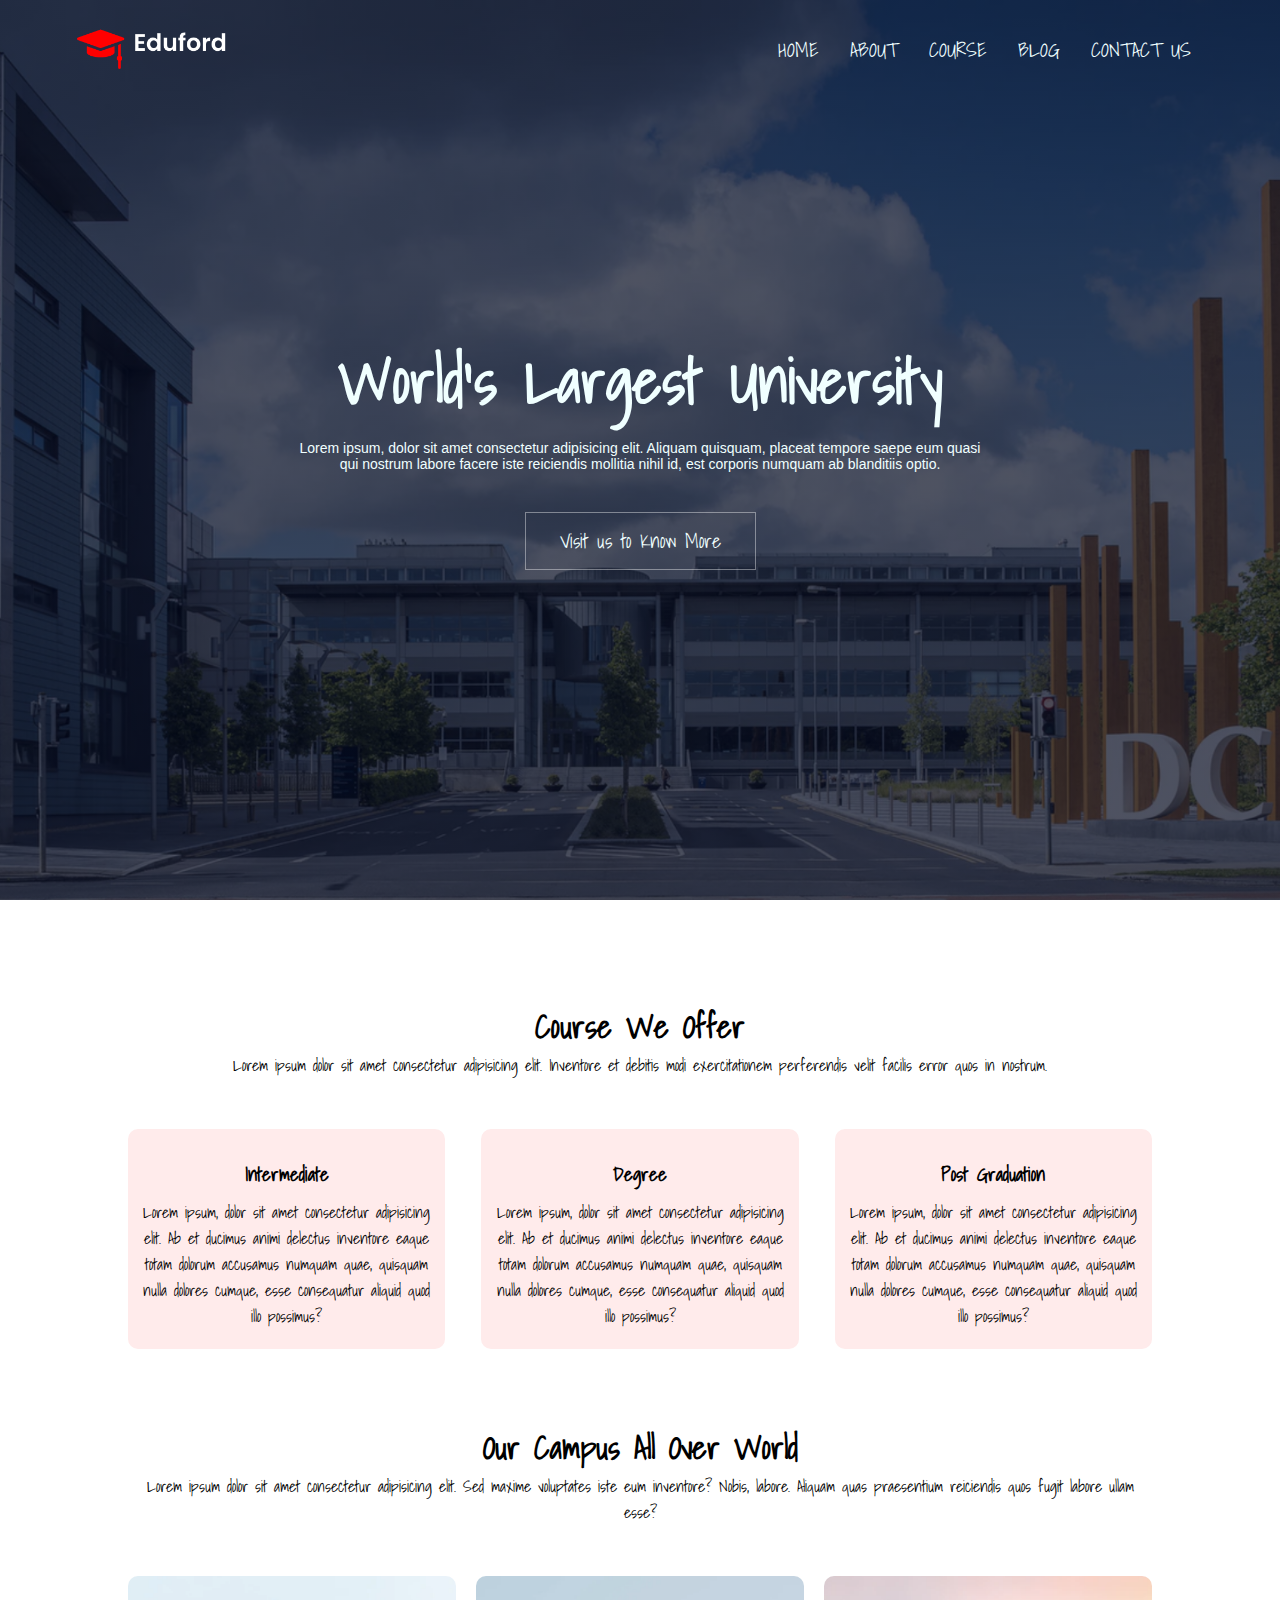
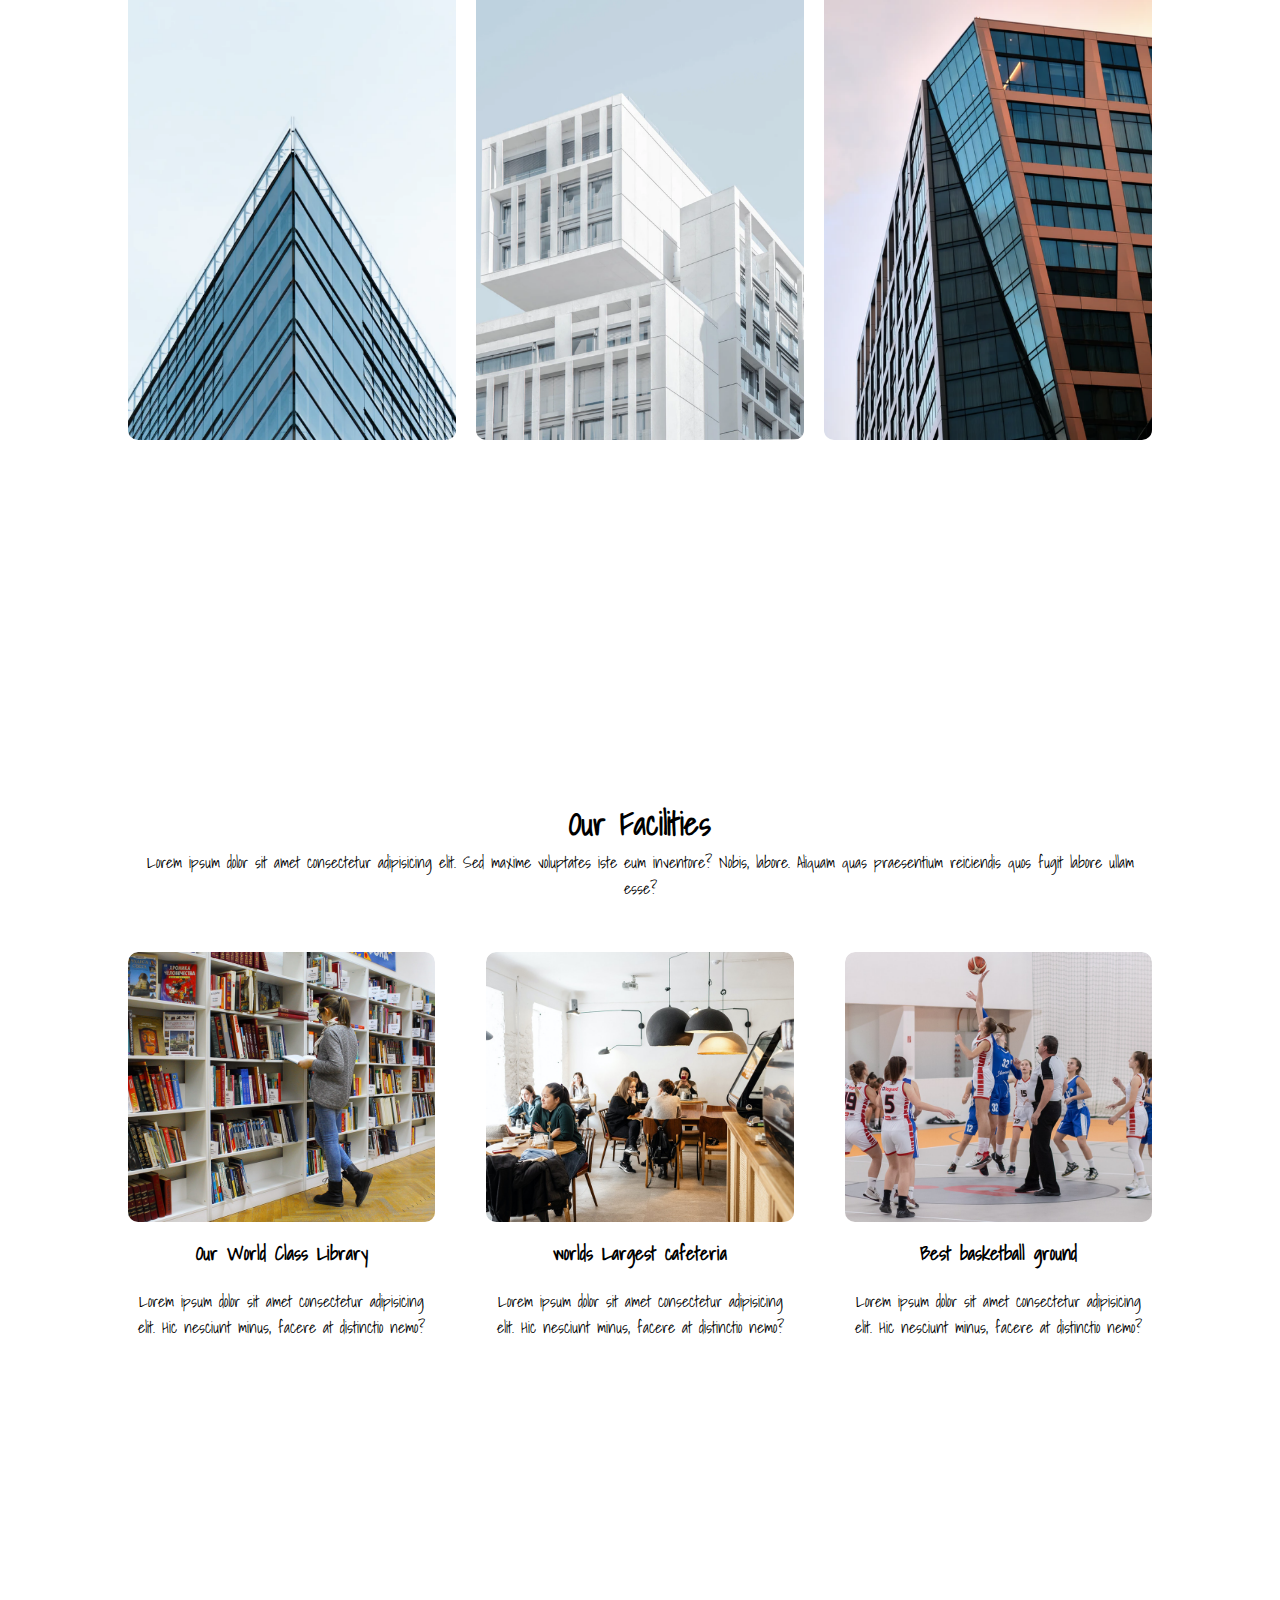
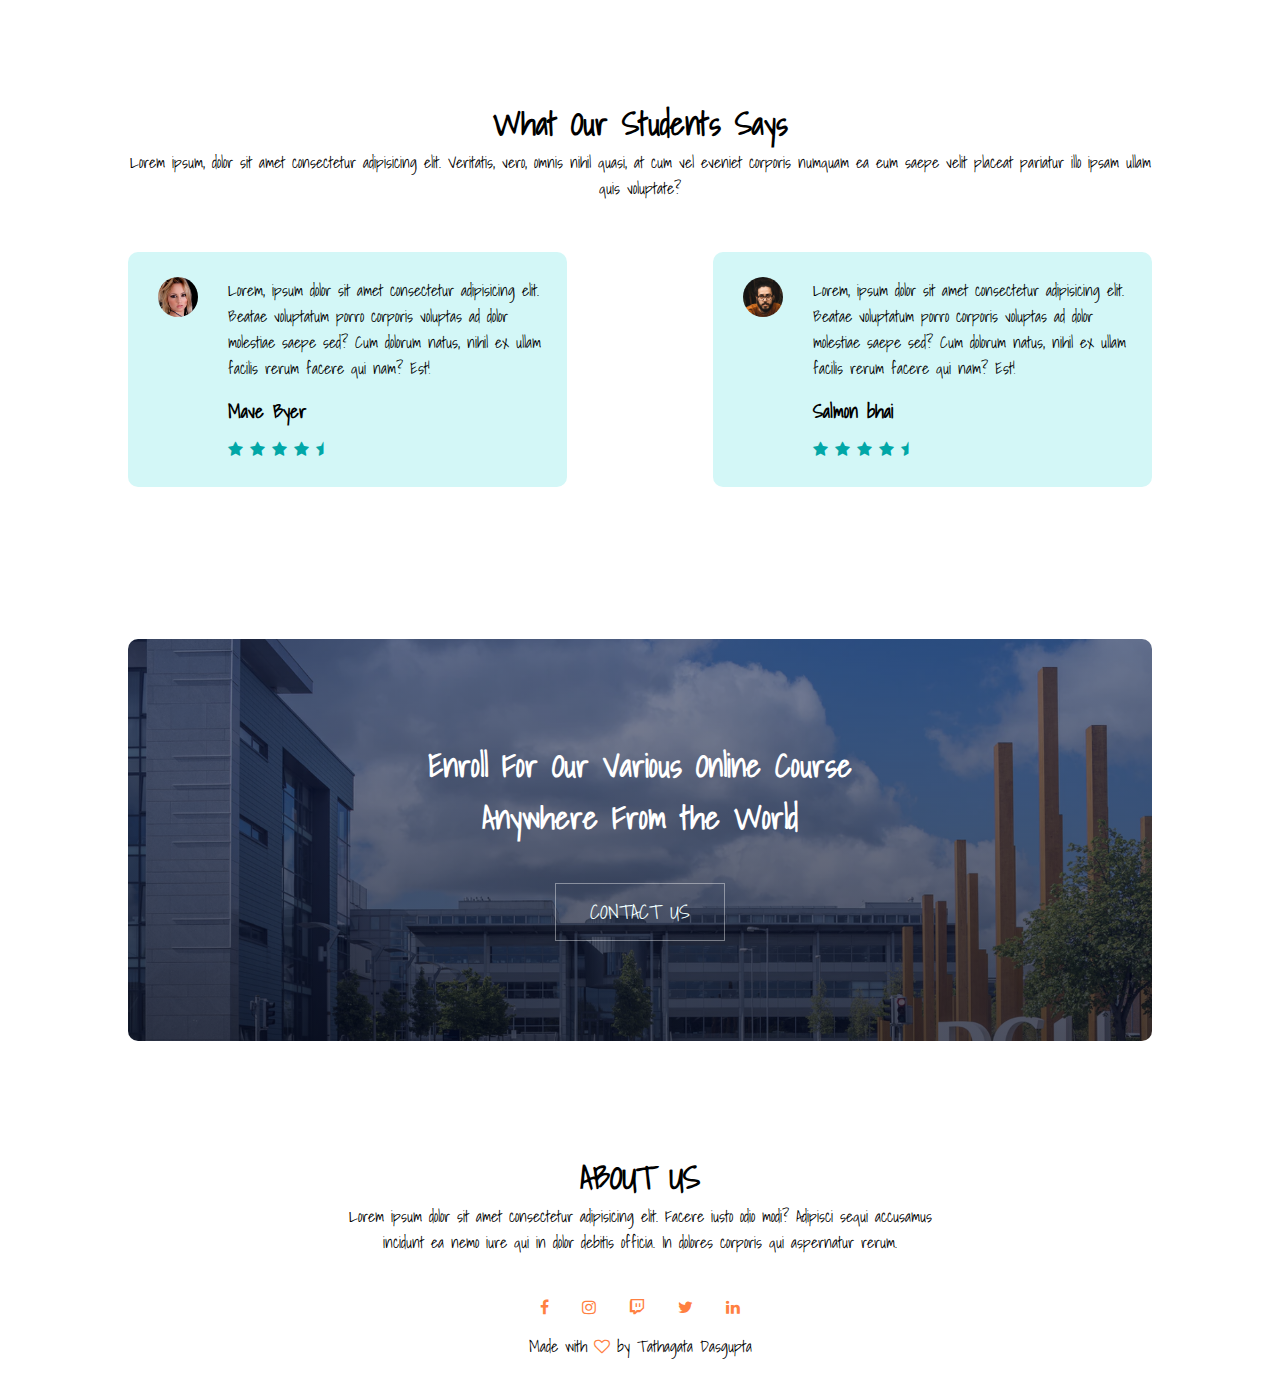
<file: Index.html>
<!DOCTYPE html>
<html lang="en">
<head>
    <meta charset="UTF-8">
    <meta http-equiv="X-UA-Compatible" content="IE=edge">
    <meta name="viewport" content="width=device-width, initial-scale=1.0">
    <title>University Website Design</title>
    <link rel="stylesheet" href="style.css">
    <link rel="preconnect" href="https://fonts.googleapis.com">
<link rel="preconnect" href="https://fonts.gstatic.com" crossorigin>
<link href="https://fonts.googleapis.com/css2?family=Shadows+Into+Light&display=swap" rel="stylesheet">

<link rel="stylesheet" href="https://stackpath.bootstrapcdn.com/font-awesome/4.7.0/css/font-awesome.min.css">
</head>
<body>
    <section class="header">
        <nav>
            <a href="Index.html"><img src="eduford_img/logo.png" alt="Home page"></a>
            <div class="nav-link" id="navLink">
                <i class="fa fa-times" onclick="hideMenu()"></i>
                <ul>
                    <li><a href="Index.html">HOME</a></li>
                    <li><a href="About.html">ABOUT</a></li>
                    <li><a href="Course.html">COURSE</a></li>
                    <li><a href="Blog.html">BLOG</a></li>
                    <li><a href="ContactUs.html">CONTACT US</a></li>
                </ul>
            </div>
            <i class="fa fa-bars" onclick="showMenu()" ></i>
        </nav>
        <div class="text-box">
            <h1>World's Largest University</h1>
            <p>Lorem ipsum, dolor sit amet consectetur adipisicing elit. Aliquam quisquam, placeat tempore saepe eum quasi<br> qui  nostrum labore facere iste reiciendis mollitia nihil id, est corporis numquam ab blanditiis optio.</p>
            <a href="" class="hero">Visit us to Know More </a>
        </div>
    </section>
<!---------------course--------------------------->

<section class="course">
    <h1>Course We Offer</h1>
    <p>Lorem ipsum dolor sit amet consectetur adipisicing elit. Inventore et debitis modi exercitationem perferendis velit facilis error quos in nostrum.</p>

    <div class="row">
        <div class="course-col">
            <h3>Intermediate</h3>
            <p>Lorem ipsum, dolor sit amet consectetur adipisicing elit. Ab et ducimus animi delectus inventore eaque totam dolorum accusamus numquam quae, quisquam nulla dolores cumque, esse consequatur aliquid quod illo possimus?</p>
        </div>
        <div class="course-col">
            <h3>Degree</h3>
            <p>Lorem ipsum, dolor sit amet consectetur adipisicing elit. Ab et ducimus animi delectus inventore eaque totam dolorum accusamus numquam quae, quisquam nulla dolores cumque, esse consequatur aliquid quod illo possimus?</p>
        </div>
        <div class="course-col">
            <h3>Post Graduation</h3>
            <p>Lorem ipsum, dolor sit amet consectetur adipisicing elit. Ab et ducimus animi delectus inventore eaque totam dolorum accusamus numquam quae, quisquam nulla dolores cumque, esse consequatur aliquid quod illo possimus?</p>
        </div>
    </div>
</section>

<!----------------campus---------------->
<section class="campus">
    <h1>Our Campus All Over World</h1>
    <p>Lorem ipsum dolor sit amet consectetur adipisicing elit. Sed maxime voluptates iste eum inventore? Nobis, labore. Aliquam quas praesentium reiciendis quos fugit labore ullam esse?</p>
    <div class="row">
        <div class="campus-col">
            <img src="eduford_img/london.png" alt="london cmpus">
            <div class="layer">
                <h3>LONDON</h3>
            </div>
        </div>
        <div class="campus-col">
            <img src="eduford_img/washington.png" alt="london cmpus">
            <div class="layer">
                <h3>Washington</h3>
            </div>
        </div>
        <div class="campus-col">
            <img src="eduford_img/newyork.png" alt="london cmpus">
            <div class="layer">
                <h3>New York</h3>
            </div>
        </div>
    </div>
</section>

<!---------------facility--------------->

<section class="facility">
    <h1>Our Facilities</h1>
    <p>Lorem ipsum dolor sit amet consectetur adipisicing elit. Sed maxime voluptates iste eum inventore? Nobis, labore. Aliquam quas praesentium reiciendis quos fugit labore ullam esse?</p>
    <div class="row">
        <div class= "facilities-col">
            
            <img src="eduford_img/library.png" alt="london cmpus">
            <h3> Our World Class Library</h3>
            <p>Lorem ipsum dolor sit amet consectetur adipisicing elit. Hic nesciunt minus, facere at distinctio nemo?</p>
            
           
        </div>
        <div class="facilities-col">
            <img src="eduford_img/cafeteria.png" alt="london cmpus">
            
            
            <h3> worlds Largest cafeteria</h3>
            <p>Lorem ipsum dolor sit amet consectetur adipisicing elit. Hic nesciunt minus, facere at distinctio nemo?</p>
            
        </div>
        <div class="facilities-col">
            <img src="eduford_img/basketball.png" alt="london cmpus">
            
            <h3> Best basketball ground</h3>
            <p>Lorem ipsum dolor sit amet consectetur adipisicing elit. Hic nesciunt minus, facere at distinctio nemo?</p>
           
        </div>
    </div>

</section>

<!-----------------testimonial------------------>

<section class="testimonial">
<h1>What Our Students Says</h1>
<p>Lorem ipsum, dolor sit amet consectetur adipisicing elit. Veritatis, vero, omnis nihil quasi, at cum vel eveniet corporis numquam ea eum saepe velit placeat pariatur illo ipsam ullam quis voluptate?</p>
<div class="row">
    <div class="testimonial-col">
        <img src="eduford_img/user1.jpg" alt="">
        <div>
            <p>Lorem, ipsum dolor sit amet consectetur adipisicing elit. Beatae voluptatum porro corporis voluptas ad dolor molestiae saepe sed? Cum dolorum natus, nihil ex ullam facilis rerum facere qui nam? Est!</p>
            <h3>Mave Byer</h3>
            <i class="fa fa-star" ></i>
            <i class="fa fa-star" ></i>
            <i class="fa fa-star" ></i>
            <i class="fa fa-star" ></i>
            <i class="fa fa-star-half" aria-hidden="true"></i>

        </div>
    </div>
    <div class="testimonial-col">
        <img src="eduford_img/user2.jpg" alt="">
        <div>
            <p>Lorem, ipsum dolor sit amet consectetur adipisicing elit. Beatae voluptatum porro corporis voluptas ad dolor molestiae saepe sed? Cum dolorum natus, nihil ex ullam facilis rerum facere qui nam? Est!</p>
            <h3>Salmon bhai</h3>
            <i class="fa fa-star" ></i>
            <i class="fa fa-star" ></i>
            <i class="fa fa-star" ></i>
            <i class="fa fa-star" ></i>
            <i class="fa fa-star-half" ></i>
        </div>
    </div>
</div>

</section>

<!---------------call to action--------->
<section class="cta">
    <h1>Enroll For Our Various Online Course <br>
        Anywhere From the World</h1>
        <a href="" class="hero">CONTACT US </a>
</section>


<!--------------footer-------->
<section class="footer">
    <h1>ABOUT US</h1>
    <p>Lorem ipsum dolor sit amet consectetur adipisicing elit. Facere iusto odio modi? Adipisci sequi accusamus <br> incidunt ea nemo iure qui in dolor debitis officia. In dolores corporis qui aspernatur rerum.</p>
    <br>
   <div class="icon">
    <i class="fa fa-facebook" ></i>
    <i class="fa fa-instagram" ></i>
    <i class="fa fa-twitch" ></i>
    <i class="fa fa-twitter" ></i>
    <i class="fa fa-linkedin" ></i>
   </div> 
   
   <p>Made with <i class="fa fa-heart-o" ></i> by Tathagata Dasgupta
    <br>
   </p>
<br>
      
</section>












<!----------JavaScript for toggle menu----------->
    <script>
        var navLink = document.getElementById("navLink");
        function showMenu(){
            navLink.style.right="0px"
        }
        function hideMenu(){
            navLink.style.right="-200px"
        }
       
    </script>

</body>
</html>
</file>
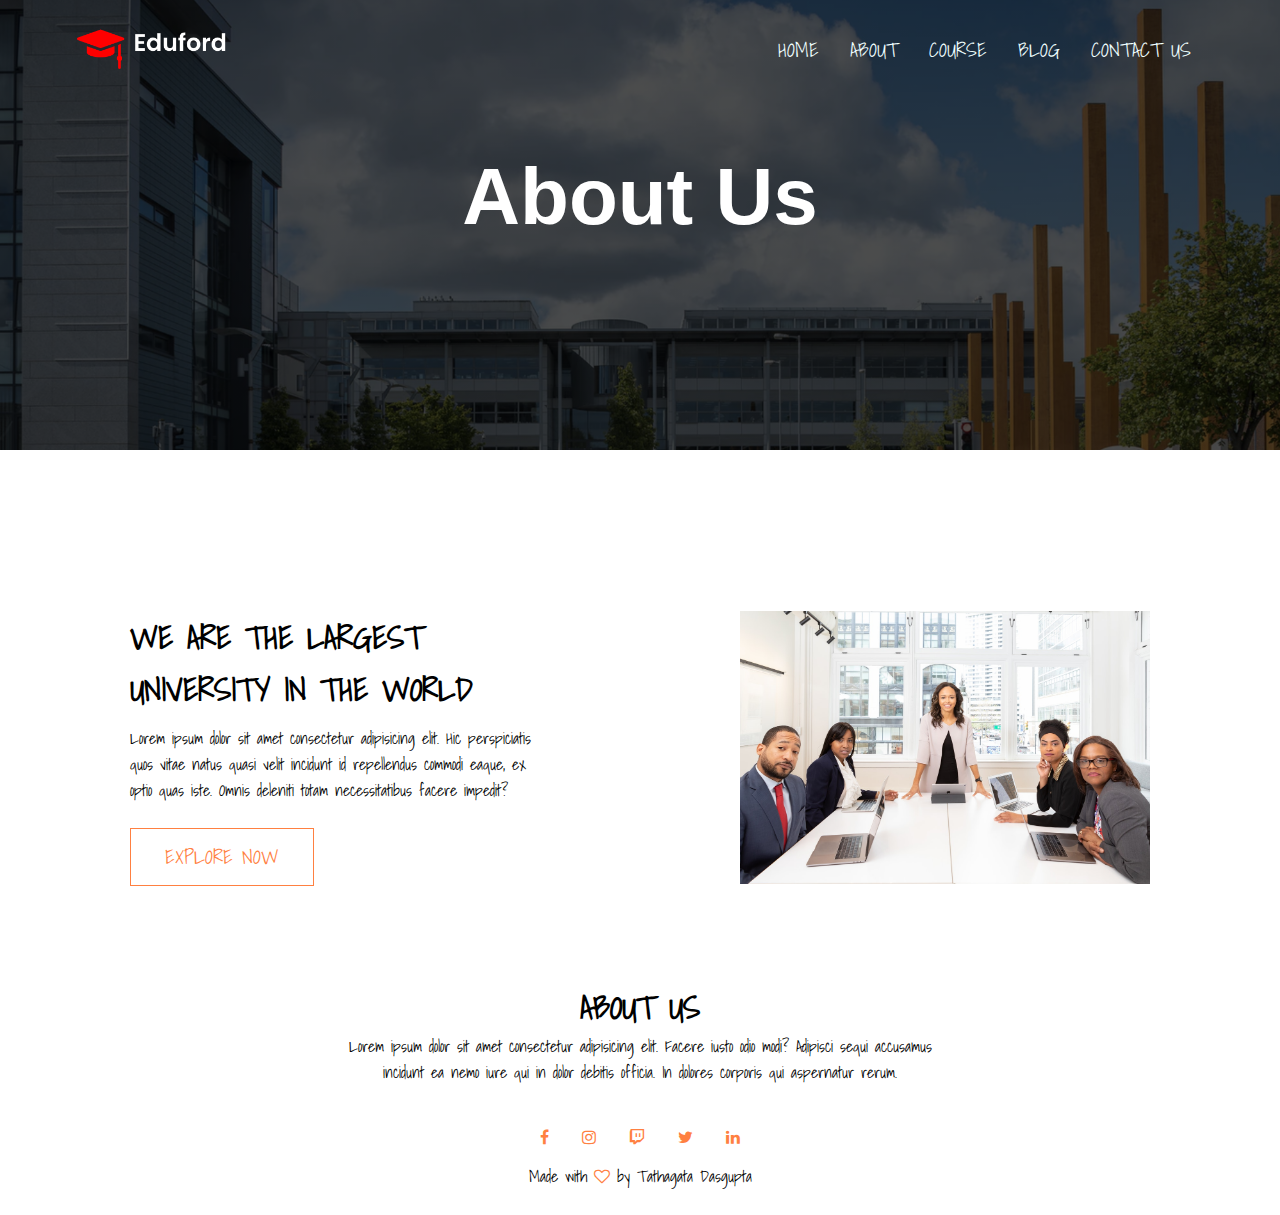
<file: About.html>
<!DOCTYPE html>
<html lang="en">
<head>
    <meta charset="UTF-8">
    <meta http-equiv="X-UA-Compatible" content="IE=edge">
    <meta name="viewport" content="width=device-width, initial-scale=1.0">
    <title>University Website Design</title>
    <link rel="stylesheet" href="style.css">
    <link rel="preconnect" href="https://fonts.googleapis.com">
<link rel="preconnect" href="https://fonts.gstatic.com" crossorigin>
<link href="https://fonts.googleapis.com/css2?family=Shadows+Into+Light&display=swap" rel="stylesheet">

<link rel="stylesheet" href="https://stackpath.bootstrapcdn.com/font-awesome/4.7.0/css/font-awesome.min.css">
</head>
<body>
    <section class="sub-header">
        <nav>
            <a href="Index.html"><img src="eduford_img/logo.png" alt="Home page"></a>
            <div class="nav-link" id="navLink">
                <i class="fa fa-times" onclick="hideMenu()"></i>
                <ul>
                    <li><a href="Index.html">HOME</a></li>
                    <li><a href="About.html">ABOUT</a></li>
                    <li><a href="Course.html">COURSE</a></li>
                    <li><a href="Blog.html">BLOG</a></li>
                    <li><a href="ContactUs.html">CONTACT US</a></li>
                </ul>
            </div>
            <i class="fa fa-bars" onclick="showMenu()" ></i>
        </nav>
       <h1>About Us</h1>
    </section>

<!--------------about us content-------->


<section class="about-us">

    <div class="row">
        <div class="about-col">
            <h1>WE ARE THE LARGEST UNIVERSITY IN THE WORLD</h1>
            <p>Lorem ipsum dolor sit amet consectetur adipisicing elit. Hic perspiciatis quos vitae natus quasi velit incidunt id repellendus commodi eaque, ex optio quas iste. Omnis deleniti totam necessitatibus facere impedit?</p>
            <a href="" class="hero red-btn">EXPLORE NOW</a>
        </div>
        <div class="about-col">
            <img src="eduford_img/about.jpg" alt="">

        </div>
        
    </div>
</section>




<!--------------footer-------->

<section class="footer">
    <h1>ABOUT US</h1>
    <p>Lorem ipsum dolor sit amet consectetur adipisicing elit. Facere iusto odio modi? Adipisci sequi accusamus <br> incidunt ea nemo iure qui in dolor debitis officia. In dolores corporis qui aspernatur rerum.</p>
    <br>
   <div class="icon">
    <i class="fa fa-facebook" ></i>
    <i class="fa fa-instagram" ></i>
    <i class="fa fa-twitch" ></i>
    <i class="fa fa-twitter" ></i>
    <i class="fa fa-linkedin" ></i>
   </div> 
   
   <p>Made with <i class="fa fa-heart-o" ></i> by Tathagata Dasgupta
    <br>
   </p>
<br>
      
</section>












<!----------JavaScript for toggle menu----------->
    <script>
        var navLink = document.getElementById("navLink");
        function showMenu(){
            navLink.style.right="0px"
        }
        function hideMenu(){
            navLink.style.right="-200px"
        }
       
    </script>

</body>
</html>
</file>
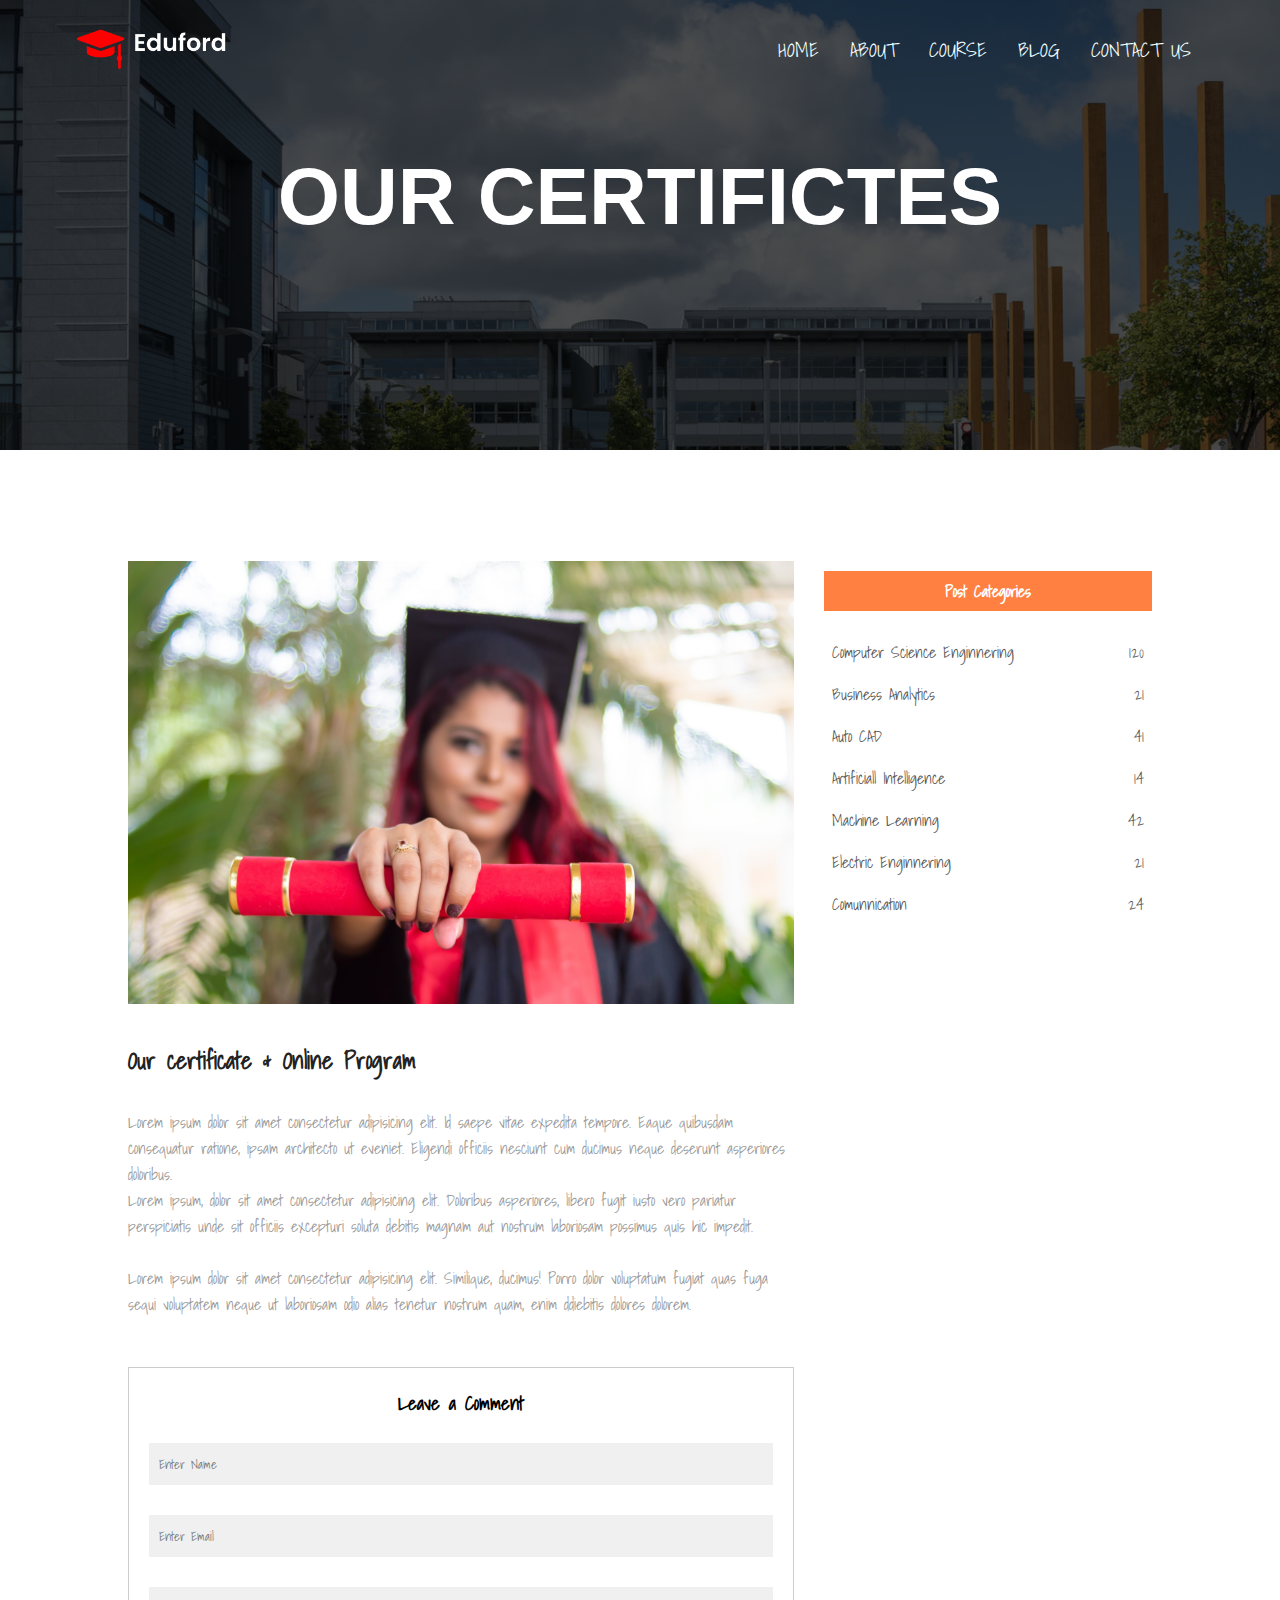
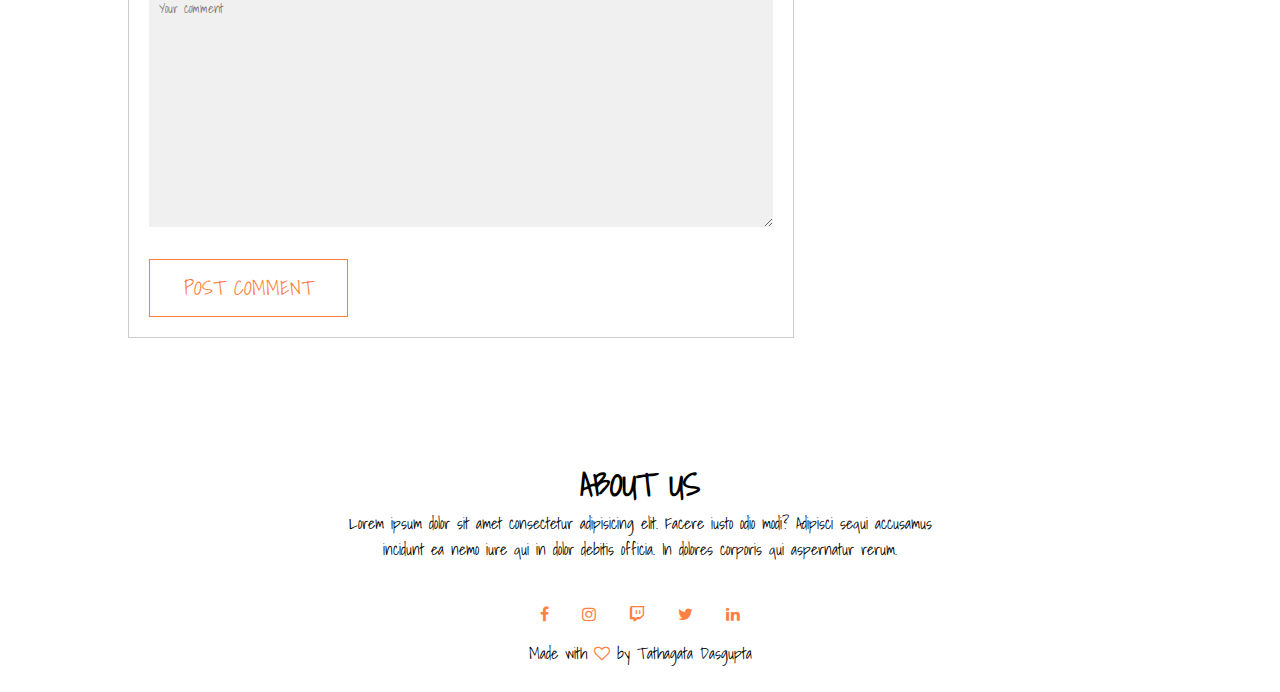
<file: Blog.html>
<!DOCTYPE html>
<html lang="en">
<head>
    <meta charset="UTF-8">
    <meta http-equiv="X-UA-Compatible" content="IE=edge">
    <meta name="viewport" content="width=device-width, initial-scale=1.0">
    <title>University Website Design</title>
    <link rel="stylesheet" href="style.css">
    <link rel="preconnect" href="https://fonts.googleapis.com">
<link rel="preconnect" href="https://fonts.gstatic.com" crossorigin>
<link href="https://fonts.googleapis.com/css2?family=Shadows+Into+Light&display=swap" rel="stylesheet">

<link rel="stylesheet" href="https://stackpath.bootstrapcdn.com/font-awesome/4.7.0/css/font-awesome.min.css">
</head>
<body>
    <section class="sub-header">
        <nav>
            <a href="Index.html"><img src="eduford_img/logo.png" alt="Home page"></a>
            <div class="nav-link" id="navLink">
                <i class="fa fa-times" onclick="hideMenu()"></i>
                <ul>
                    <li><a href="Index.html">HOME</a></li>
                    <li><a href="About.html">ABOUT</a></li>
                    <li><a href="Course.html">COURSE</a></li>
                    <li><a href="Blog.html">BLOG</a></li>
                    <li><a href="ContactUs.html">CONTACT US</a></li>
                </ul>
            </div>
            <i class="fa fa-bars" onclick="showMenu()" ></i>
        </nav>
       <h1>OUR CERTIFICTES </h1>
    </section>

<!--------------blog content-------->

<section class="blog-content">
    <div class=" row">
        <div class="blg-left">
            <img src="eduford_img/certificate.jpg" alt="">
            <h2>Our certificate & Online Program</h2>
            <p>Lorem ipsum dolor sit amet consectetur adipisicing elit. Id saepe vitae expedita tempore. Eaque quibusdam consequatur ratione, ipsam architecto ut eveniet. Eligendi officiis nesciunt cum ducimus neque deserunt asperiores doloribus. <br> Lorem ipsum, dolor sit amet consectetur adipisicing elit. Doloribus asperiores, libero fugit iusto vero pariatur perspiciatis unde sit officiis excepturi soluta debitis magnam aut nostrum laboriosam possimus quis hic impedit.</p> <br>
            <p>Lorem ipsum dolor sit amet consectetur adipisicing elit. Similique, ducimus! Porro dolor voluptatum fugiat quas fuga sequi voluptatem neque ut laboriosam odio alias tenetur nostrum quam, enim ddiebitis dolores dolorem.</p>


            <div class="comment-box">
                <h3>Leave a Comment</h3>
                <form class="comment-form">
                    <input type="text" placeholder="Enter Name">
                    <input type="email" name="" id="" placeholder="Enter Email">
                    <textarea name="" id="" cols="30" rows="10" placeholder="Your comment"></textarea>
                    <button type="submit" class="hero red-btn">POST COMMENT</button>
                </form>
            </div>



        </div>
        <div class="blg-right">
            <h3>Post Categories</h3>
            <div>
                <span>Computer Science Enginnering</span>
                <span>120</span>
            </div>
            <div>
                <span>Business Analytics</span>
                <span>21</span>
            </div>
            <div>
                <span>Auto CAD</span>
                <span>41</span>
            </div>
            <div>
                <span>Artificiall Intelligence</span>
                <span>14</span>
            </div>
            <div>
                <span>Machine Learning</span>
                <span>42</span>
            </div>
            <div>
                <span>Electric Enginnering</span>
                <span>21</span>
            </div>
            <div>
                <span>Comunnication</span>
                <span>24</span>
            </div>
        </div>
    </div>

</section>





<!--------------footer-------->

<section class="footer">
    <h1>ABOUT US</h1>
    <p>Lorem ipsum dolor sit amet consectetur adipisicing elit. Facere iusto odio modi? Adipisci sequi accusamus <br> incidunt ea nemo iure qui in dolor debitis officia. In dolores corporis qui aspernatur rerum.</p>
    <br>
   <div class="icon">
    <i class="fa fa-facebook" ></i>
    <i class="fa fa-instagram" ></i>
    <i class="fa fa-twitch" ></i>
    <i class="fa fa-twitter" ></i>
    <i class="fa fa-linkedin" ></i>
   </div> 
   
   <p>Made with <i class="fa fa-heart-o" ></i> by Tathagata Dasgupta
    <br>
   </p>
<br>
      
</section>












<!----------JavaScript for toggle menu----------->
    <script>
        var navLink = document.getElementById("navLink");
        function showMenu(){
            navLink.style.right="0px"
        }
        function hideMenu(){
            navLink.style.right="-200px"
        }
       
    </script>

</body>
</html>
</file>
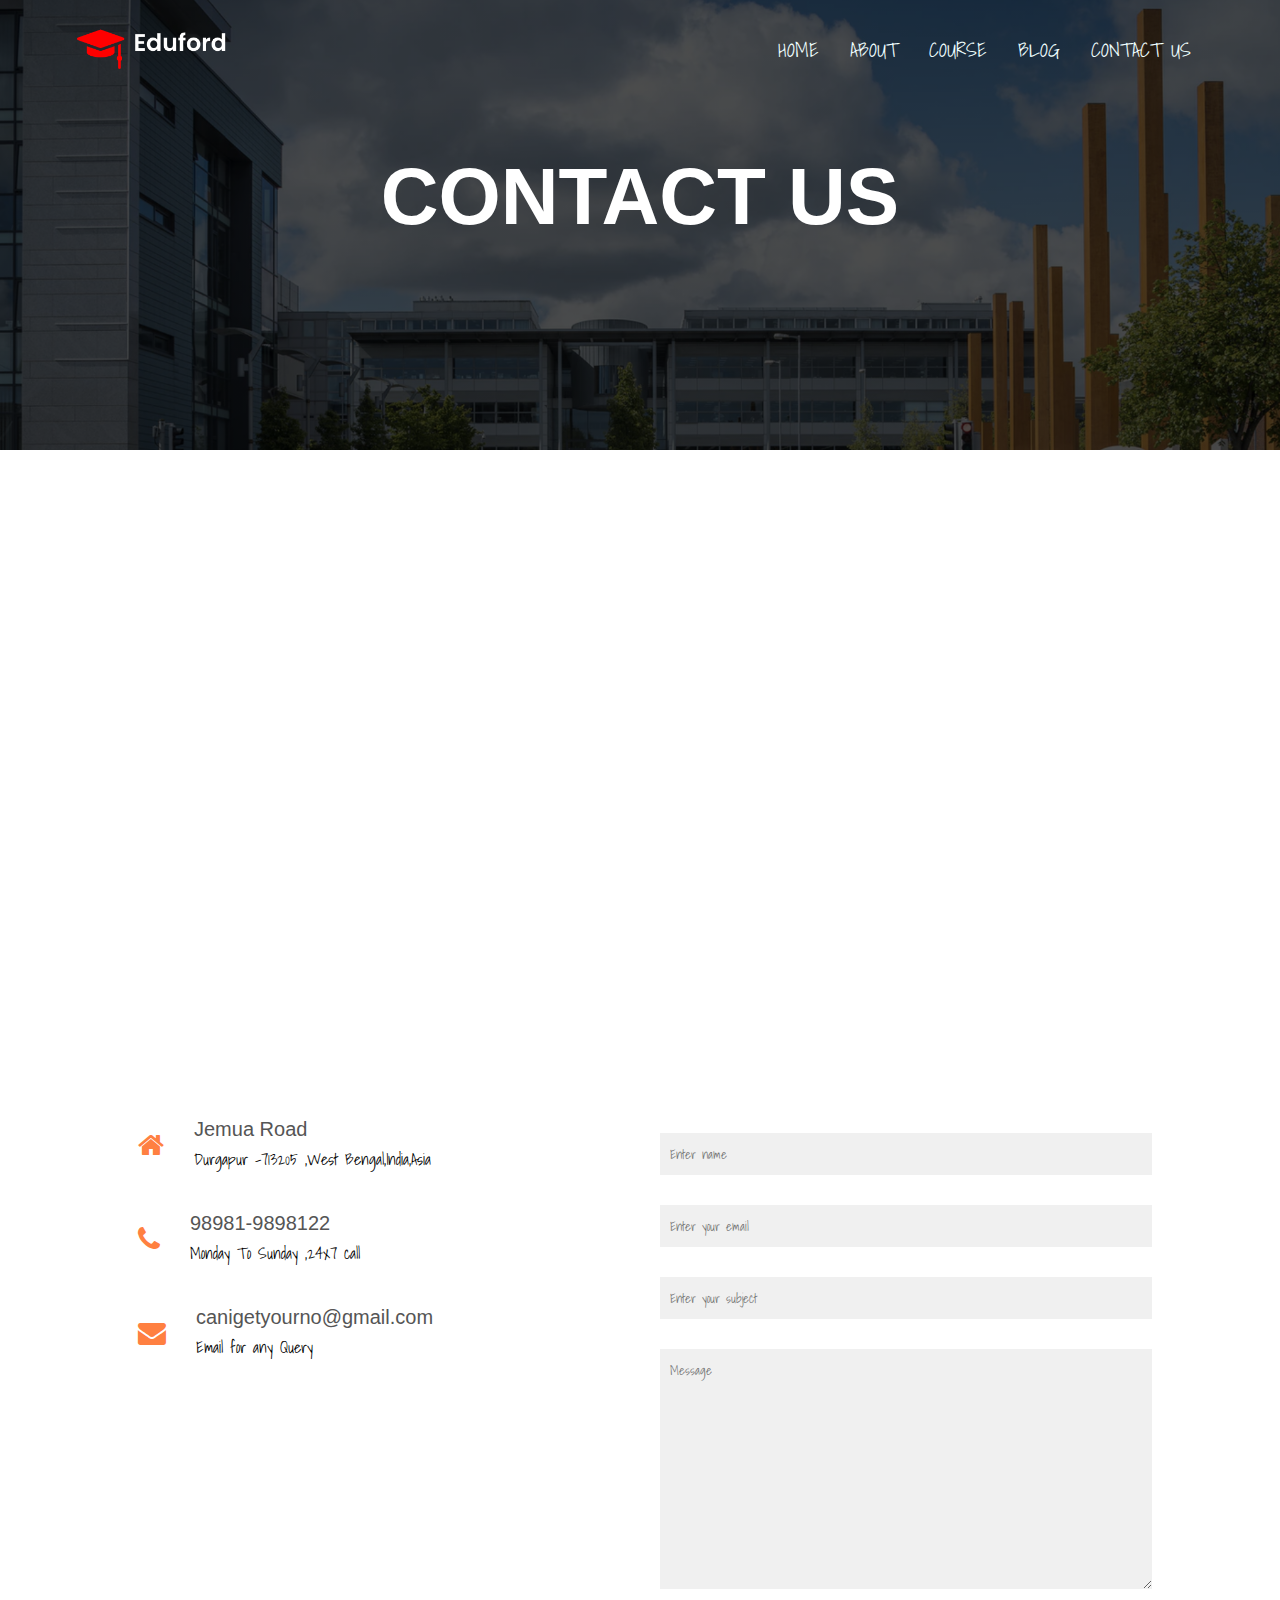
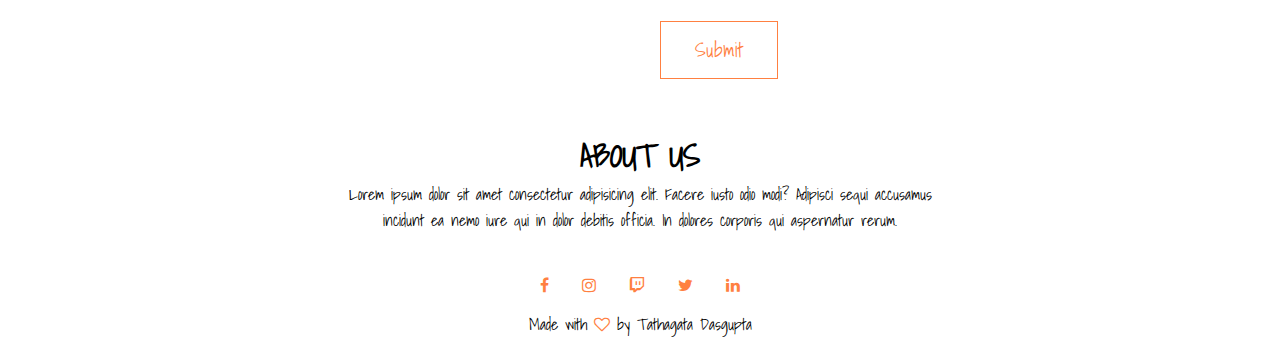
<file: ContactUs.html>
<!DOCTYPE html>
<html lang="en">
<head>
    <meta charset="UTF-8">
    <meta http-equiv="X-UA-Compatible" content="IE=edge">
    <meta name="viewport" content="width=device-width, initial-scale=1.0">
    <title>University Website Design</title>
    <link rel="stylesheet" href="style.css">
    <link rel="preconnect" href="https://fonts.googleapis.com">
<link rel="preconnect" href="https://fonts.gstatic.com" crossorigin>
<link href="https://fonts.googleapis.com/css2?family=Shadows+Into+Light&display=swap" rel="stylesheet">

<link rel="stylesheet" href="https://stackpath.bootstrapcdn.com/font-awesome/4.7.0/css/font-awesome.min.css">
</head>
<body>
    <section class="sub-header">
        <nav>
            <a href="Index.html"><img src="eduford_img/logo.png" alt="Home page"></a>
            <div class="nav-link" id="navLink">
                <i class="fa fa-times" onclick="hideMenu()"></i>
                <ul>
                    <li><a href="Index.html">HOME</a></li>
                    <li><a href="About.html">ABOUT</a></li>
                    <li><a href="Course.html">COURSE</a></li>
                    <li><a href="Blog.html">BLOG</a></li>
                    <li><a href="ContactUs.html">CONTACT US</a></li>
                </ul>
            </div>
            <i class="fa fa-bars" onclick="showMenu()" ></i>
        </nav>
       <h1>CONTACT US</h1>
    </section>

<!--------------CONTACT US content-------->

<section class="location">
    <iframe src="https://www.google.com/maps/embed?pb=!1m18!1m12!1m3!1d29261.358313447647!2d87.3294804849041!3d23.544376263801386!2m3!1f0!2f0!3f0!3m2!1i1024!2i768!4f13.1!3m3!1m2!1s0x39f771cd91905181%3A0xf0c67e84751ea4f2!2sDr%20B%20C%20Roy%20Engineering%20College%20-%20Durgapur.!5e0!3m2!1sen!2sin!4v1675750049620!5m2!1sen!2sin" width="600" height="450" style="border:0;" allowfullscreen="" loading="lazy" referrerpolicy="no-referrer-when-downgrade"></iframe>
</section>


<section class="contact-us">

    <div class="row">
        <div class="contact-col">
            <div>
                <i class="fa fa-home"></i>
                <span>
                    <h5>Jemua Road</h5>
                    <p>Durgapur -713205 ,West Bengal,India,Asia</p>
                </span>
            </div>
            <div>
                <i class="fa fa-phone"></i>
                <span>
                    <h5>98981-9898122</h5>
                    <p>Monday To Sunday ,24x7 call</p>
                </span>
            </div>
            <div>
                <i class="fa fa-envelope"></i>
                <span>
                    <h5>canigetyourno@gmail.com</h5>
                    <p>Email for any Query</p>
                </span>
            </div>
        </div>
        <div class="contact-col">
            <form action="" class="comment-form">
                <input type="text" name="" id="" placeholder="Enter name" required>
                <input type="emaill" name="" id="" placeholder="Enter your email" required>
                <input type="text" name="" id="" placeholder="Enter your subject" required>
                <textarea name="" id="" cols="30" rows="10" placeholder="Message" required></textarea>
                <button type="submit" class="
                hero red-btn">Submit</button>
            </form>
            
        </div>
    </div>

</section>





<!--------------footer-------->

<section class="footer">
    <h1>ABOUT US</h1>
    <p>Lorem ipsum dolor sit amet consectetur adipisicing elit. Facere iusto odio modi? Adipisci sequi accusamus <br> incidunt ea nemo iure qui in dolor debitis officia. In dolores corporis qui aspernatur rerum.</p>
    <br>
   <div class="icon">
    <i class="fa fa-facebook" ></i>
    <i class="fa fa-instagram" ></i>
    <i class="fa fa-twitch" ></i>
    <i class="fa fa-twitter" ></i>
    <i class="fa fa-linkedin" ></i>
   </div> 
   
   <p>Made with <i class="fa fa-heart-o" ></i> by Tathagata Dasgupta
    <br>
   </p>
<br>
      
</section>












<!----------JavaScript for toggle menu----------->
    <script>
        var navLink = document.getElementById("navLink");
        function showMenu(){
            navLink.style.right="0px"
        }
        function hideMenu(){
            navLink.style.right="-200px"
        }
       
    </script>

</body>
</html>
</file>
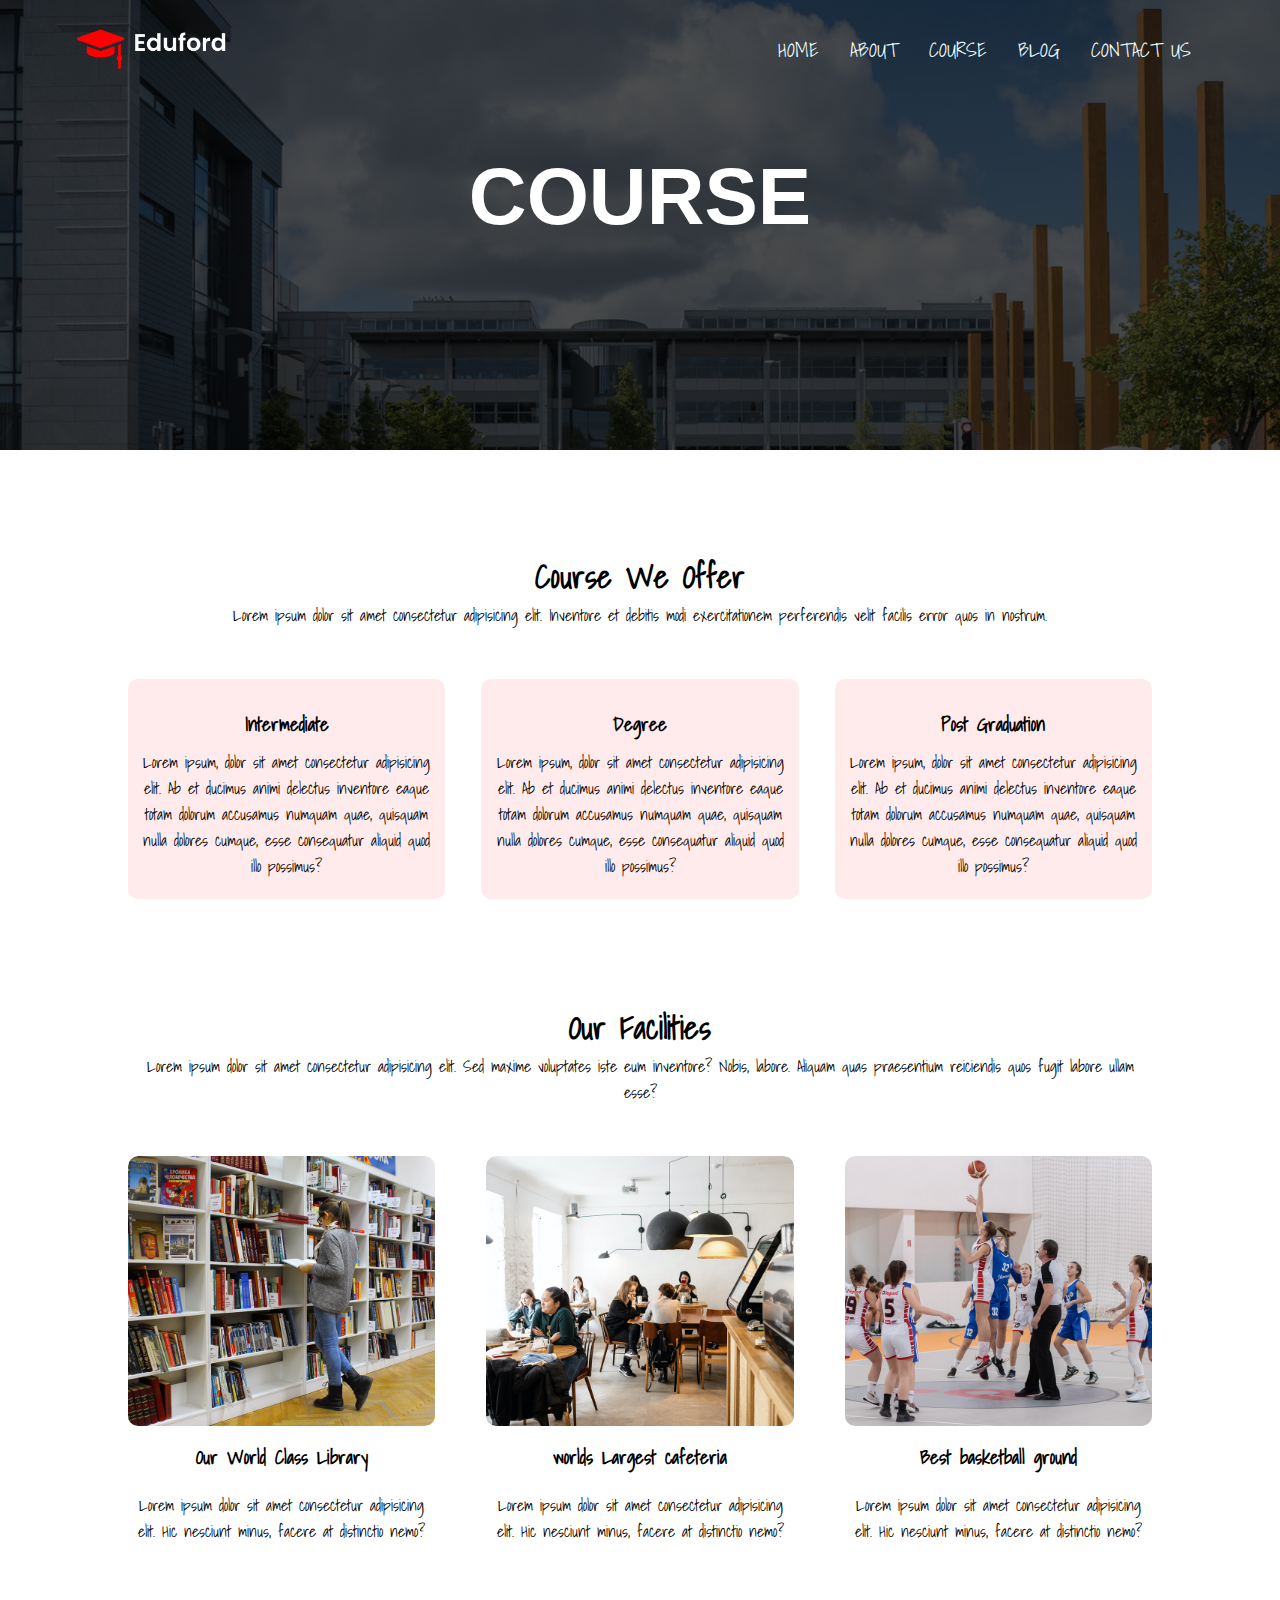
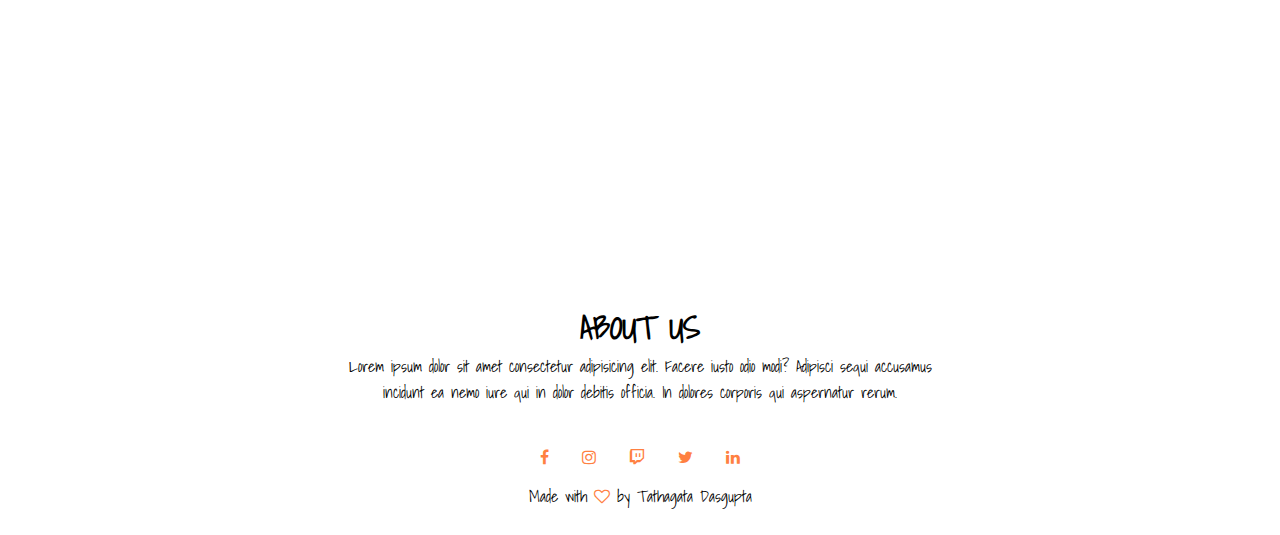
<file: Course.html>
<!DOCTYPE html>
<html lang="en">
<head>
    <meta charset="UTF-8">
    <meta http-equiv="X-UA-Compatible" content="IE=edge">
    <meta name="viewport" content="width=device-width, initial-scale=1.0">
    <title>University Website Design</title>
    <link rel="stylesheet" href="style.css">
    <link rel="preconnect" href="https://fonts.googleapis.com">
<link rel="preconnect" href="https://fonts.gstatic.com" crossorigin>
<link href="https://fonts.googleapis.com/css2?family=Shadows+Into+Light&display=swap" rel="stylesheet">

<link rel="stylesheet" href="https://stackpath.bootstrapcdn.com/font-awesome/4.7.0/css/font-awesome.min.css">
</head>
<body>
    <section class="sub-header">
        <nav>
            <a href="Index.html"><img src="eduford_img/logo.png" alt="Home page"></a>
            <div class="nav-link" id="navLink">
                <i class="fa fa-times" onclick="hideMenu()"></i>
                <ul>
                    <li><a href="Index.html">HOME</a></li>
                    <li><a href="About.html">ABOUT</a></li>
                    <li><a href="Course.html">COURSE</a></li>
                    <li><a href="Blog.html">BLOG</a></li>
                    <li><a href="ContactUs.html">CONTACT US</a></li>
                </ul>
            </div>
            <i class="fa fa-bars" onclick="showMenu()" ></i>
        </nav>
       <h1>COURSE</h1>
    </section>

<!--------------courese us content-------->

<section class="course">
    <h1>Course We Offer</h1>
    <p>Lorem ipsum dolor sit amet consectetur adipisicing elit. Inventore et debitis modi exercitationem perferendis velit facilis error quos in nostrum.</p>

    <div class="row">
        <div class="course-col">
            <h3>Intermediate</h3>
            <p>Lorem ipsum, dolor sit amet consectetur adipisicing elit. Ab et ducimus animi delectus inventore eaque totam dolorum accusamus numquam quae, quisquam nulla dolores cumque, esse consequatur aliquid quod illo possimus?</p>
        </div>
        <div class="course-col">
            <h3>Degree</h3>
            <p>Lorem ipsum, dolor sit amet consectetur adipisicing elit. Ab et ducimus animi delectus inventore eaque totam dolorum accusamus numquam quae, quisquam nulla dolores cumque, esse consequatur aliquid quod illo possimus?</p>
        </div>
        <div class="course-col">
            <h3>Post Graduation</h3>
            <p>Lorem ipsum, dolor sit amet consectetur adipisicing elit. Ab et ducimus animi delectus inventore eaque totam dolorum accusamus numquam quae, quisquam nulla dolores cumque, esse consequatur aliquid quod illo possimus?</p>
        </div>
    </div>
</section>

<!---------------facility--------------->

<section class="facility">
    <h1>Our Facilities</h1>
    <p>Lorem ipsum dolor sit amet consectetur adipisicing elit. Sed maxime voluptates iste eum inventore? Nobis, labore. Aliquam quas praesentium reiciendis quos fugit labore ullam esse?</p>
    <div class="row">
        <div class= "facilities-col">
            
            <img src="eduford_img/library.png" alt="london cmpus">
            <h3> Our World Class Library</h3>
            <p>Lorem ipsum dolor sit amet consectetur adipisicing elit. Hic nesciunt minus, facere at distinctio nemo?</p>
            
           
        </div>
        <div class="facilities-col">
            <img src="eduford_img/cafeteria.png" alt="london cmpus">
            
            
            <h3> worlds Largest cafeteria</h3>
            <p>Lorem ipsum dolor sit amet consectetur adipisicing elit. Hic nesciunt minus, facere at distinctio nemo?</p>
            
        </div>
        <div class="facilities-col">
            <img src="eduford_img/basketball.png" alt="london cmpus">
            
            <h3> Best basketball ground</h3>
            <p>Lorem ipsum dolor sit amet consectetur adipisicing elit. Hic nesciunt minus, facere at distinctio nemo?</p>
           
        </div>
    </div>

</section>




<!--------------footer-------->

<section class="footer">
    <h1>ABOUT US</h1>
    <p>Lorem ipsum dolor sit amet consectetur adipisicing elit. Facere iusto odio modi? Adipisci sequi accusamus <br> incidunt ea nemo iure qui in dolor debitis officia. In dolores corporis qui aspernatur rerum.</p>
    <br>
   <div class="icon">
    <i class="fa fa-facebook" ></i>
    <i class="fa fa-instagram" ></i>
    <i class="fa fa-twitch" ></i>
    <i class="fa fa-twitter" ></i>
    <i class="fa fa-linkedin" ></i>
   </div> 
   
   <p>Made with <i class="fa fa-heart-o" ></i> by Tathagata Dasgupta
    <br>
   </p>
<br>
      
</section>












<!----------JavaScript for toggle menu----------->
    <script>
        var navLink = document.getElementById("navLink");
        function showMenu(){
            navLink.style.right="0px"
        }
        function hideMenu(){
            navLink.style.right="-200px"
        }
       
    </script>

</body>
</html>
</file>
<file: style.css>
*{
    margin: 0;
    padding: 0;
    font-family: 'Shadows Into Light', cursive;
}
.header{
    min-height: 100vh;
    width:100%;
    background-image: linear-gradient(rgba(4,9,30,0.7),rgba(4,9,30,0.7)),url(eduford_img/banner.png);
    background-position: center;
    background-size: cover;
    background-attachment: fixed;
    background-repeat: no-repeat;
    position: relative;
}
nav{
    display: flex;
    padding: 2% 6%;
    justify-content: space-between;
    align-items: center;
}
nav img{
    width: 150px;
}
.nav-link{
    flex: 1;
    text-align: right;
}
.nav-link ul li{
    list-style: none;
    display: inline-block;
    padding: 8px 12px;
    position: relative;
}
.nav-link ul li a{color: azure;
    text-decoration: none;
    font-size: 20px;
    font-family: 'Shadows Into Light', cursive;

}
.nav-link ul li::after{
    content:'';
    width: 0%;
    height: 2px;
    background: rgb(206, 128, 26);
    display: block;
    margin: auto;
    transition: ease-out 0.2s;
    transition: ease-in 0.5s;
   
}
.nav-link ul li:hover::after{
    width: 100%;
}
.text-box{ 
    width: 90%;
    color: azure;
    position: absolute;
    top: 50%;
    left: 50%;
    transform: translate(-50%,-50%);
    text-align: center;
    
}
.text-box h1{
    font-size: 62px;

}
.text-box p{
    margin: 10px 0 40px;
    font-size: 14px;
    font-family: Arial, Helvetica, sans-serif;

}
.hero {
    text-decoration: none;
    color: azure;
    display: inline-block;
    border: 1px solid rgba(255, 255, 255, 0.403);
    padding: 12px 34px;
    font-size: 20px;
    background:transparent;
    position: relative;
    cursor: grab;
}
.hero:hover{
    border: 1px solid rgb(229, 120, 30);
    background: rgb(229, 120, 30);
    box-shadow: 0 0 20px 0px rgba(239, 112, 48, 0.723);
    transition: ease-in-out 0.5s;
}

nav .fa{
    display: none;
}

@media(max-width:700px){
    
    .text-box h1{
    font-size: 2 0px;

    }
    .nav-link ul li{
    display: block;
    }
    .nav-link {
    position: fixed;
    background: #ff8041;
    height: 100vh;
    width: 200px;
    top: 0;
    right:-200px ;
    text-align: left;
    z-index: 2;
    transition: 1s;
    }
    
    nav .fa{
        display: block;
        color: azure;
        margin: 10px;
        font-size: 20px;
        cursor: pointer;
    }
    .nav-link ul {
        padding: 30px;
    }
}
/*-----course-----*/
.course{
    width: 80%;
    margin: auto;
    text-align: center;
    padding-top: 100px;
}
.h1{
    font-size: 36px;
    font-weight: 600;
}
.p{
    color: rgba(17, 15, 10, 0.333);

    font-size: 15px;
    font-weight: 300;
    line-height: 22px;
    padding: 10px;

}
.row{
    margin-top: 5%;
    display: flex;
    justify-content: space-between;
}
.course-col{
    flex-basis: 31%;
    background: #ffebeb;
    border-radius: 10px;
    margin-bottom: 6%;
    padding: 20px 12px;
    box-sizing: border-box;
    transition: 0.5s;
}
h3{
    text-align: center;
    font-weight: 600;
    margin: 10px 0;
}
.course-col:hover{
    box-shadow: 0 0 20px 0px rgba(0, 0, 0, 0.363);
    cursor: pointer;

}
@media(max-width: 700px){
    .row{
        flex-direction: column;
    }
}
/*-------campus------*/
.campus{
    width: 80%;
    text-align: center;
    margin: auto;
    padding: 10px;
}
.campus-col{
    flex-basis: 32%;
    border-radius: 10px;
    margin-bottom: 30%;
    position: relative;
    overflow: hidden;
    transition: 0.5s;
      
}
.campus-col img{
    width: 100%;
    display: block;
}
.layer{
    width: 100%;
    height: 100%;
    position: absolute;
    top: 0;
    left: 0;
    background: transparent;
    transition: 0.5s;
}
.layer:hover{
    background: rgba(226, 0, 0, 0.418);
}
.layer h3{
    width: 100%;
    font-weight: 500;
    color: rgb(255, 255, 255);
    font-size: 26px;
    bottom: 0;
    left:50%;
    transform: translateX(-50%);
    position: absolute;
    opacity: 0;
    transition: 0.5s;

}
.layer:hover h3{
    bottom: 49%;
    opacity: 100%;
}
/*-----------facilities-------*/
.facility{
    width: 80%;
    text-align: center;
    margin: auto;
    padding: 40px;
}
.facilities-col{
    flex-basis: 30%;
    border-radius: 10px;
    margin-bottom: 30%;
    position: relative;
    overflow: hidden;
    transition: 0.5s;

}
.facilities-col img{
    width: 100%;
    display: block;
    border-radius: 10px;
}
.facilities-col p{
    padding: 0;

}
.facilities-col h3{
    margin-top: 16px;
    margin-bottom: 20px;
    text-align: center;

}
/*----------------------testimonial-------------*/
.testimonial{
    width: 80%;
    margin: auto;
    padding-top: 10px;
    text-align: center;
}
.testimonial-col{
    flex-basis: 38%;
    border-radius: 10px;
    margin-bottom: 5%;
    text-align: left;
    background: rgb(211, 247, 247);
    padding: 25px;
    cursor: pointer;
    display: flex;
    
}
.testimonial-col img{
    height: 40px;
    margin-left: 5px;
    margin-right: 30px;
    border-radius: 50%;
}
.testimonial-col p{
    padding: 0;
}
.testimonial-col h3{
    margin-top: 15px;
    text-align: left;
}
.testimonial-col .fa{
 color: rgb(1, 167, 167);
}
@media(max-width: 700px){
    .testimonial-col img{
       
        margin-left: 0px;
        margin-right: 15px;
        
    }
}

/*-----call to action-----*/
.cta{
    margin: 100px auto;
    width: 80%;
    background-image: linear-gradient(rgba(19, 29, 69, 0.547),rgba(4,9,30,0.7)),url(eduford_img/banner\.png);
    background-position: center;
    background-size: cover;
    border-radius: 10px;
    text-align: center;
    padding: 100px 0;
    
}
.cta h1{
    color: #fff;
    margin-bottom: 40px;
    padding: 0;
}
@media(max-width: 700px){
    .cta h1{
        font-size: 24px;
    }
}

/*----footer---*/
.footer{
    width: 80%;
    margin: auto;
    padding-top: 10px;
    text-align: center;

}
.icon .fa{
    color: #ff8041;
    margin: 0 13px;
    cursor: pointer;
    padding: 18px 0;
}
.fa-heart-o{
    color: #ff8041;
}
/*--------about us page----*/
.sub-header{
    height: 50vh;
    width: 100%;
    background-image: linear-gradient(rgba(0,0,0,0.7),rgba(0,0,0,0.7)),url(eduford_img/banner.png);
    background-position: center;
    background-size: cover;
    color: #fff;
}
.sub-header h1{
    text-align: center;
    margin-top: 50px;
    font-size: 80px;
    font-family: 'Segoe UI', Tahoma, Geneva, Verdana, sans-serif;
}
.about-us{
    width:80%;
    margin: auto;
    padding-top: 80px;
    padding-bottom: 50px;
}
.about-col{
    flex-basis: 40%;
    padding: 30px 2px;
}
.about-us h1{
    padding: 0;
}
.about-us p{
    padding: 10px 0 25px;
}
.about-us img{
    width: 100%;
}
.red-btn{
    border: 1px solid #ff8041;
    background:transparent;
    color: #ff8041;
}
.red-btn:hover{
    color: #fff;
}

/*------blog-content----*/

.blog-content{
    width: 80%;
    margin: auto;
    padding: 60px 0;

}
.blg-left{
    flex-basis: 65%;
}
.blg-left img{
    width:100%;
}
.blg-left h2{
    color:#222;
    font-weight: 600;
    margin: 30px 0;

}
.blg-left p{
    color: #999;
    padding: 0;
}
.blg-right{
    flex-basis: 32%;

}
.blg-right h3{
    background: #ff8041;
    color: #fff;
    padding: 7px 0;
    font-size: 16px;
    margin-bottom: 20px;
}
.blg-right div{
    display: flex;
    align-items: center;
    justify-content: space-between;
    color: #555;
    padding: 8px;
    box-sizing: border-box;
}
.comment-box{
    border: 1px solid #ccc;
    margin: 50px 0;
    padding: 10px 20px;
}
.comment-box{
    text-align: left;
}
.comment-form input, .comment-form textarea{
    width: 100%;
    padding: 10px;
    margin: 15px 0;
    box-sizing: border-box;
    border:  none;
    outline: none;
    background: #f0f0f0;
}
.comment-form button{
     margin: 10px 0;
}
@media(max-width:700px){
    .sub-header h1{
        font-size: 25px;
    }
   
}

/*--- ------contact us----   ----*/
.location{
    width: 80%;
    margin: auto;
    padding: 80px 0;
}
.location iframe{
    width: 100%;
}
.contact-us{
    width: 80%;
    margin: auto;
}
.contact-col{
    flex-basis: 48%;
    margin-bottom: 30px;
}
.contact-col div{
    display: flex;
    align-items: center;
    margin-bottom: 40px;
}
.contact-col div .fa{
    font-size: 28px;
    color: #ff8041;
    margin: 10px;
    margin-right: 30px;
}
.contact-col div p{
    padding: 0;
}
.contact-col div h5{
    font-size: 20px;
    margin-bottom: 5px;
    color: #555;
    font-weight: 400;
    font-family: 'Segoe UI', Tahoma, Geneva, Verdana, sans-serif;
}
</file>
